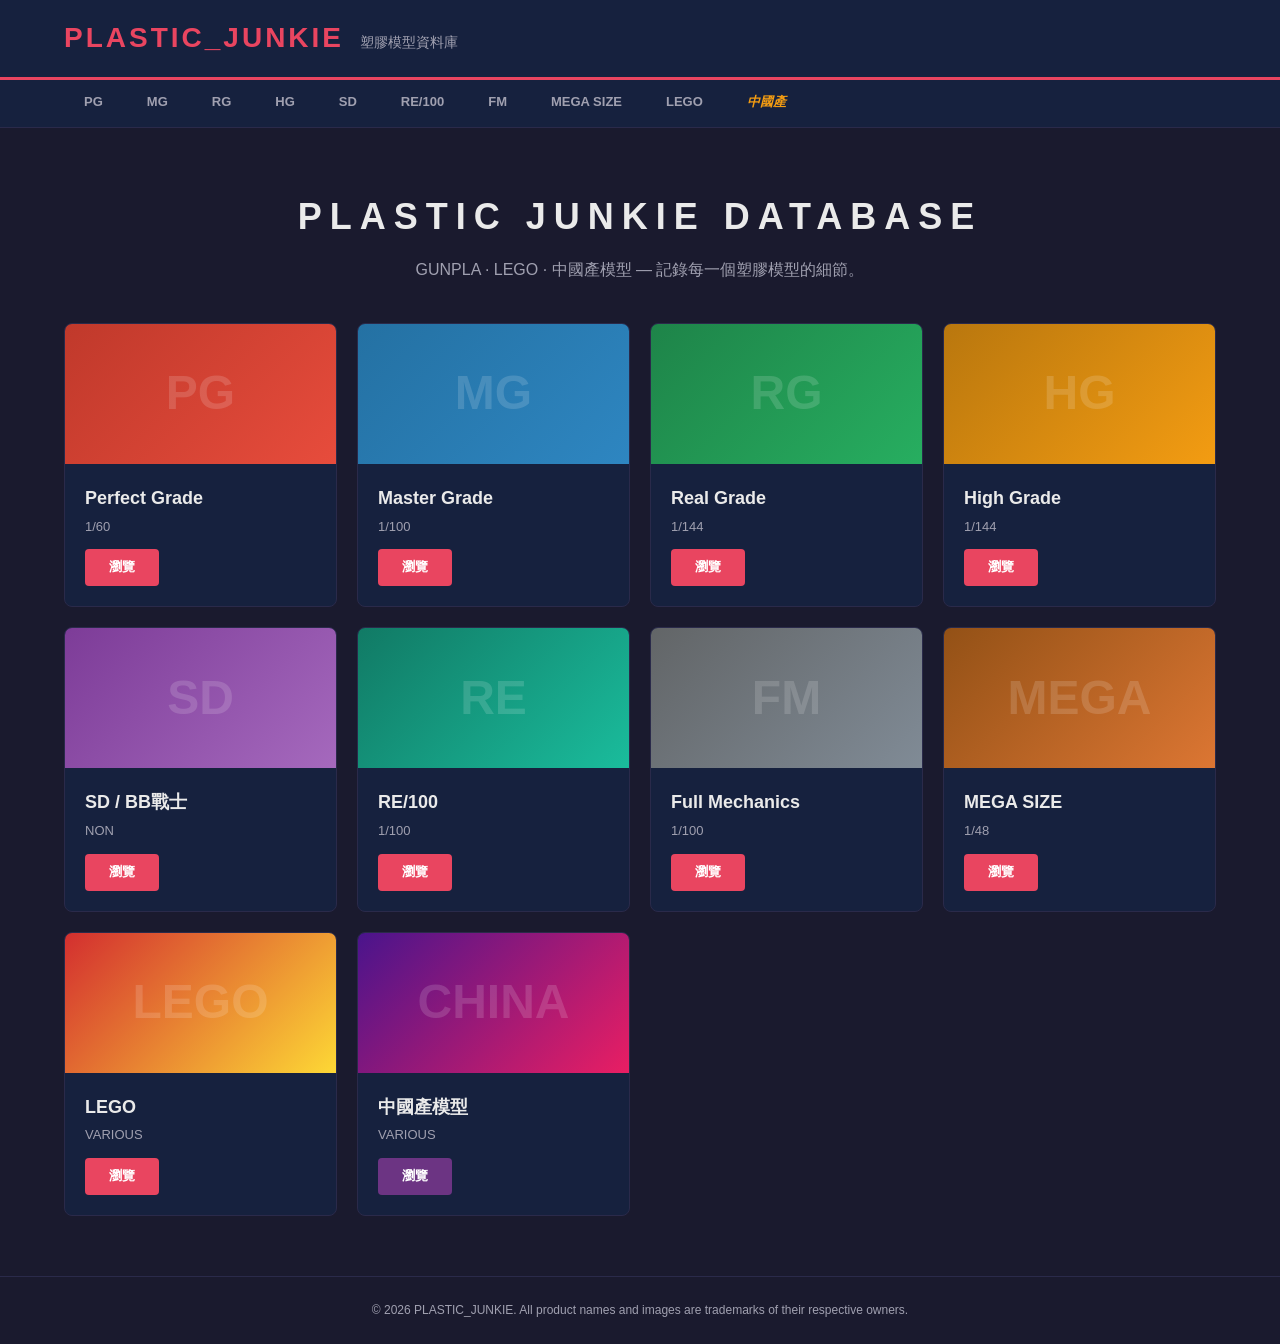
<file: index.html>
<!DOCTYPE html>
<html lang="zh-HK">
<head>
    <meta charset="UTF-8">
    <meta name="viewport" content="width=device-width, initial-scale=1.0">
    <title>PLASTIC_JUNKIE - 塑膠模型資料庫</title>
    <link rel="stylesheet" href="style.css">
</head>
<body>
    <header class="site-header">
        <div class="header-inner">
            <a href="index.html" class="logo">PLASTIC_JUNKIE</a>
            <span class="subtitle">塑膠模型資料庫</span>
        </div>
    </header>

    <nav class="series-nav">
        <ul>
            <li><a href="series-pg.html">PG</a></li>
            <li><a href="series-mg.html">MG</a></li>
            <li><a href="series-rg.html">RG</a></li>
            <li><a href="series-hg.html">HG</a></li>
            <li><a href="series-sd.html">SD</a></li>
            <li><a href="series-re100.html">RE/100</a></li>
            <li><a href="series-fm.html">FM</a></li>
            <li><a href="series-megasize.html">MEGA SIZE</a></li>
            <li><a href="series-lego.html">LEGO</a></li>
            <li><a href="series-china.html" class="nav-warning">中國產</a></li>
        </ul>
    </nav>

    <main>
        <section class="hero">
            <h1>PLASTIC JUNKIE DATABASE</h1>
            <p>GUNPLA · LEGO · 中國產模型 — 記錄每一個塑膠模型的細節。</p>
        </section>

        <section class="series-grid">
            <div class="series-card"><div class="series-card-img placeholder pg-bg">PG</div><div class="series-card-info"><h2>Perfect Grade</h2><span class="scale">1/60</span><a href="series-pg.html" class="btn">瀏覽</a></div></div>
            <div class="series-card"><div class="series-card-img placeholder mg-bg">MG</div><div class="series-card-info"><h2>Master Grade</h2><span class="scale">1/100</span><a href="series-mg.html" class="btn">瀏覽</a></div></div>
            <div class="series-card"><div class="series-card-img placeholder rg-bg">RG</div><div class="series-card-info"><h2>Real Grade</h2><span class="scale">1/144</span><a href="series-rg.html" class="btn">瀏覽</a></div></div>
            <div class="series-card"><div class="series-card-img placeholder hg-bg">HG</div><div class="series-card-info"><h2>High Grade</h2><span class="scale">1/144</span><a href="series-hg.html" class="btn">瀏覽</a></div></div>
            <div class="series-card"><div class="series-card-img placeholder sd-bg">SD</div><div class="series-card-info"><h2>SD / BB戰士</h2><span class="scale">NON</span><a href="series-sd.html" class="btn">瀏覽</a></div></div>
            <div class="series-card"><div class="series-card-img placeholder re100-bg">RE</div><div class="series-card-info"><h2>RE/100</h2><span class="scale">1/100</span><a href="series-re100.html" class="btn">瀏覽</a></div></div>
            <div class="series-card"><div class="series-card-img placeholder fm-bg">FM</div><div class="series-card-info"><h2>Full Mechanics</h2><span class="scale">1/100</span><a href="series-fm.html" class="btn">瀏覽</a></div></div>
            <div class="series-card"><div class="series-card-img placeholder mega-bg">MEGA</div><div class="series-card-info"><h2>MEGA SIZE</h2><span class="scale">1/48</span><a href="series-megasize.html" class="btn">瀏覽</a></div></div>
            <div class="series-card"><div class="series-card-img placeholder lego-bg">LEGO</div><div class="series-card-info"><h2>LEGO</h2><span class="scale">VARIOUS</span><a href="series-lego.html" class="btn">瀏覽</a></div></div>
            <div class="series-card series-card-warning"><div class="series-card-img placeholder china-bg">CHINA</div><div class="series-card-info"><h2>中國產模型</h2><span class="scale">VARIOUS</span><a href="series-china.html" class="btn btn-warning">瀏覽</a></div></div>
        </section>
    </main>

    <footer class="site-footer">
        <p>&copy; 2026 PLASTIC_JUNKIE. All product names and images are trademarks of their respective owners.</p>
    </footer>
</body>
</html>
</file>
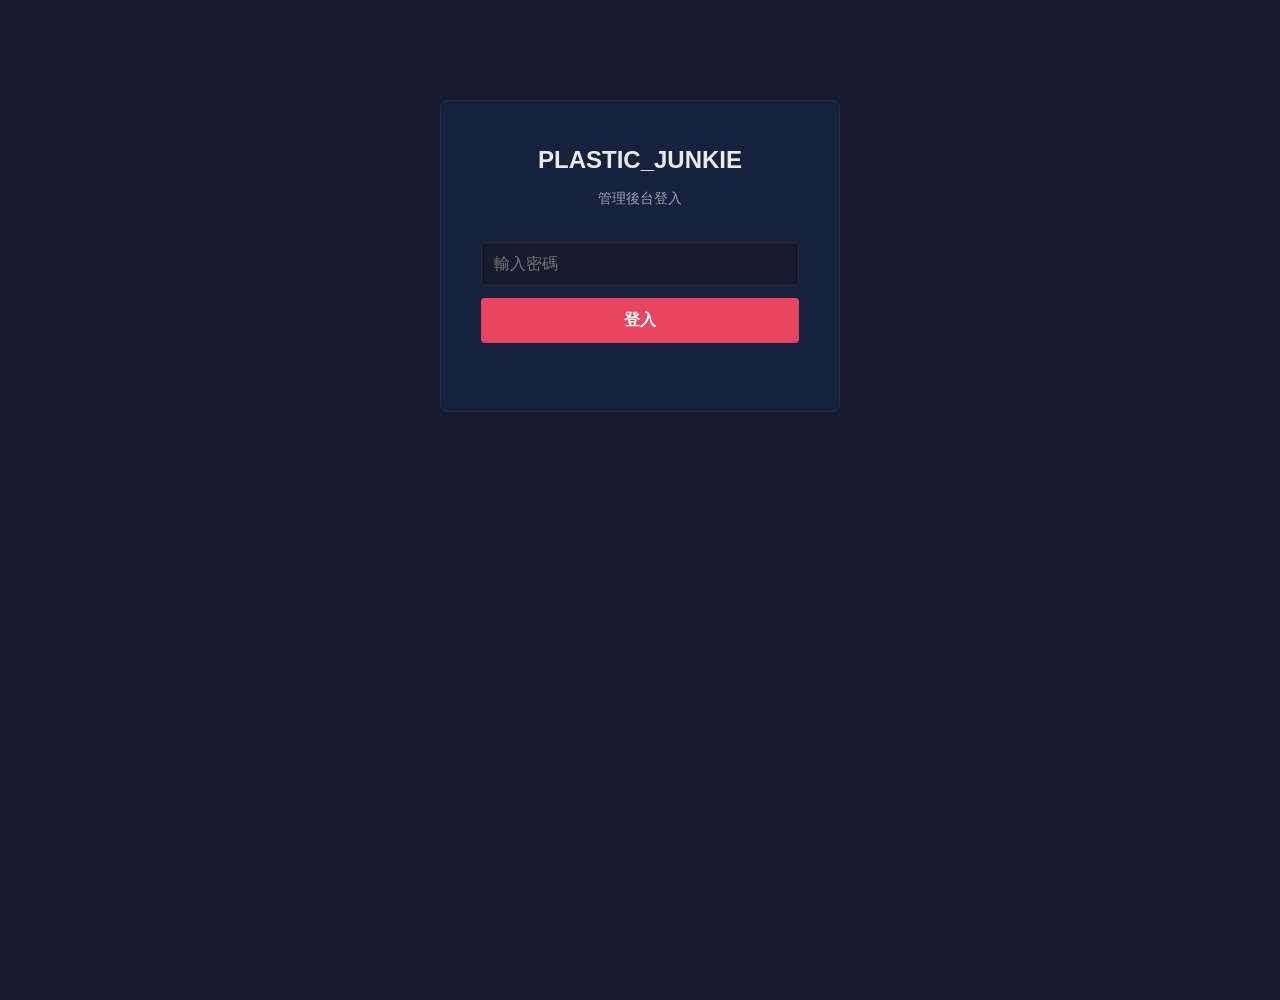
<file: admin.html>
<!DOCTYPE html>
<html lang="zh-HK">
<head>
    <meta charset="UTF-8">
    <meta name="viewport" content="width=device-width, initial-scale=1.0">
    <title>管理後台 - PLASTIC_JUNKIE</title>
    <link rel="stylesheet" href="style.css">
    <style>
        .admin-container { max-width: 1100px; margin: 0 auto; padding: 24px; }
        .login-box { max-width: 400px; margin: 100px auto; background: var(--bg-secondary); padding: 40px; border-radius: 8px; border: 1px solid var(--border); text-align: center; }
        .login-box input { width: 100%; padding: 12px; margin: 12px 0; background: var(--bg); border: 1px solid var(--border); color: var(--text); border-radius: 4px; font-size: 16px; }
        .login-box .btn { width: 100%; padding: 12px; font-size: 16px; cursor: pointer; border: none; }
        .hidden { display: none !important; }
        .toolbar { display: flex; gap: 12px; margin-bottom: 20px; flex-wrap: wrap; align-items: center; }
        .toolbar select, .toolbar input { padding: 10px; background: var(--bg); border: 1px solid var(--border); color: var(--text); border-radius: 4px; font-size: 14px; }
        .toolbar .btn { cursor: pointer; border: none; }
        .form-section { background: var(--bg-secondary); padding: 20px; border-radius: 8px; border: 1px solid var(--border); margin-bottom: 20px; }
        .form-section h3 { margin-bottom: 16px; color: var(--accent); }
        .form-row { display: grid; grid-template-columns: 1fr 1fr; gap: 12px; margin-bottom: 12px; }
        .form-row label { font-size: 13px; color: var(--text-muted); display: block; margin-bottom: 4px; }
        .form-row input, .form-row select { width: 100%; padding: 10px; background: var(--bg); border: 1px solid var(--border); color: var(--text); border-radius: 4px; font-size: 14px; box-sizing: border-box; }
        .img-gallery { margin-top: 8px; }
        .img-row { display: flex; gap: 8px; align-items: center; margin-bottom: 6px; background: var(--bg); padding: 6px 10px; border-radius: 4px; border: 1px solid var(--border); }
        .img-row .img-no { color: var(--text-muted); font-size: 13px; min-width: 28px; text-align: center; }
        .img-row input[type="text"] { flex: 1; padding: 8px; background: var(--bg-secondary); border: 1px solid var(--border); color: var(--text); border-radius: 3px; font-size: 13px; }
        .img-row select { padding: 8px; background: var(--bg-secondary); border: 1px solid var(--border); color: var(--text); border-radius: 3px; font-size: 13px; min-width: 120px; }
        .img-row .btn-del-img { background: #c0392b; color: #fff; border: none; padding: 6px 10px; border-radius: 3px; cursor: pointer; font-size: 12px; }
        .btn-add-img { background: #2e86c1; color: #fff; border: none; padding: 8px 20px; border-radius: 4px; cursor: pointer; font-size: 13px; margin-top: 8px; }
        .product-table { width: 100%; border-collapse: collapse; font-size: 13px; }
        .product-table th { background: var(--card-bg); padding: 10px; text-align: left; border-bottom: 2px solid var(--accent); position: sticky; top: 0; }
        .product-table td { padding: 8px 10px; border-bottom: 1px solid var(--border); }
        .product-table tr:hover { background: rgba(233,69,96,0.05); }
        .product-table .actions { display: flex; gap: 6px; }
        .btn-sm { padding: 4px 12px; font-size: 12px; border: none; border-radius: 3px; cursor: pointer; }
        .btn-edit { background: #2e86c1; color: #fff; }
        .btn-del { background: #c0392b; color: #fff; }
        .btn-export { background: #27ae60; color: #fff; }
        .btn-logout { background: #7f8c8d; color: #fff; }
        .btn-save { background: #e94560; color: #fff; padding: 10px 28px; font-size: 14px; border: none; border-radius: 4px; cursor: pointer; }
        .table-wrap { max-height: 500px; overflow-y: auto; border-radius: 4px; }
        .msg { padding: 10px 16px; border-radius: 4px; margin-bottom: 12px; font-size: 14px; }
        .msg-ok { background: #1e3a1e; color: #27ae60; border: 1px solid #27ae60; }
        .msg-err { background: #3a1e1e; color: #e74c3c; border: 1px solid #e74c3c; }
        .series-picker { display: flex; gap: 8px; flex-wrap: wrap; margin-bottom: 16px; }
        .series-picker button { padding: 8px 16px; background: var(--bg); border: 1px solid var(--border); color: var(--text-muted); border-radius: 4px; cursor: pointer; font-size: 13px; transition: all 0.2s; }
        .series-picker button.active { border-color: var(--accent); color: var(--accent); }
    </style>
</head>
<body>
    <div id="login-screen" class="login-box">
        <h2 style="margin-bottom:8px">PLASTIC_JUNKIE</h2>
        <p style="color:var(--text-muted);font-size:14px;margin-bottom:20px">管理後台登入</p>
        <input type="password" id="password" placeholder="輸入密碼" onkeydown="if(event.key==='Enter')login()">
        <button class="btn" onclick="login()">登入</button>
        <p id="login-msg" style="color:#e74c3c;font-size:13px;margin-top:8px;min-height:20px"></p>
    </div>

    <div id="admin-screen" class="admin-container hidden">
        <div class="toolbar">
            <h2 style="margin-right:auto">管理後台</h2>
            <button class="btn btn-export btn-sm" onclick="exportData()">下載 data.js</button>
            <button class="btn btn-logout btn-sm" onclick="logout()">登出</button>
        </div>
        <div id="msg-area"></div>

        <div class="series-picker" id="series-picker"></div>

        <div class="form-section">
            <h3 id="form-title">新增產品</h3>
            <div class="form-row">
                <div><label>編號 (SKU)</label><input type="text" id="f-no" placeholder="MG001"></div>
                <div><label>系列</label><select id="f-series"><option value="">-- 選擇系列 --</option></select></div>
            </div>
            <div class="form-row">
                <div><label>中文名</label><input type="text" id="f-name" placeholder="RX-78-2 高達 Ver.3.0"></div>
                <div><label>日文名</label><input type="text" id="f-name_jp" placeholder="RX-78-2 ガンダム Ver.3.0"></div>
            </div>
            <div class="form-row">
                <div><label>發售日期</label><input type="text" id="f-release" placeholder="2013-08"></div>
                <div><label>價格 (¥)</label><input type="number" id="f-price" placeholder="4500"></div>
            </div>

            <div style="margin-top:16px">
                <label style="font-size:14px;color:var(--accent);margin-bottom:8px;display:block">圖片列表（無限添加）</label>
                <div class="img-gallery" id="img-gallery"></div>
                <button class="btn-add-img" onclick="addImageRow()">+ 添加圖片</button>
            </div>

            <input type="hidden" id="f-orig-no">
            <input type="hidden" id="f-orig-series">
            <div style="margin-top:16px;display:flex;gap:8px">
                <button class="btn-save" onclick="saveProduct()">儲存</button>
                <button class="btn btn-logout btn-sm" onclick="cancelEdit()" id="btn-cancel" style="display:none">取消編輯</button>
            </div>
        </div>

        <div class="form-section">
            <h3 id="table-title">產品列表</h3>
            <div class="table-wrap">
                <table class="product-table">
                    <thead><tr><th>編號</th><th>名稱</th><th>發售</th><th>價格</th><th>圖片數</th><th>操作</th></tr></thead>
                    <tbody id="product-tbody"></tbody>
                </table>
            </div>
            <p id="product-count" style="font-size:13px;color:var(--text-muted);margin-top:8px"></p>
        </div>
    </div>

    <script>
        const ADMIN_PASSWORD = 'plasticjunkie2024';
        const ALL_SERIES = ['PG','MG','RG','HG','SD','RE100','FM','MEGASIZE','LEGO','CHINA'];
        const IMG_LABELS = ['盒面圖','正面圖','背面圖','左側圖','右側圖','細節圖','說明書','零件圖','板件圖','貼紙圖','動作圖','包裝圖','比較圖','其他'];
        let currentSeries = 'MG';
        let editMode = false;

        function login() {
            if (document.getElementById('password').value === ADMIN_PASSWORD) {
                document.getElementById('login-screen').classList.add('hidden');
                document.getElementById('admin-screen').classList.remove('hidden');
                initAdmin();
            } else document.getElementById('login-msg').textContent = '密碼錯誤';
        }
        function logout() {
            document.getElementById('login-screen').classList.remove('hidden');
            document.getElementById('admin-screen').classList.add('hidden');
            document.getElementById('password').value = '';
        }
        function msg(text, type) {
            const area = document.getElementById('msg-area');
            area.innerHTML = `<div class="msg msg-${type}">${text}</div>`;
            setTimeout(() => area.innerHTML = '', 3000);
        }
        function initAdmin() {
            const picker = document.getElementById('series-picker');
            picker.innerHTML = ALL_SERIES.map(s =>
                `<button class="${s===currentSeries?'active':''}" onclick="switchSeries('${s}')">${s}</button>`
            ).join('');
            const sel = document.getElementById('f-series');
            sel.innerHTML = ALL_SERIES.map(s => `<option value="${s}" ${s===currentSeries?'selected':''}>${s}</option>`).join('');
            loadProducts();
        }
        function switchSeries(s) {
            currentSeries = s;
            document.querySelectorAll('#series-picker button').forEach(b => b.classList.remove('active'));
            document.querySelector(`#series-picker button[onclick="switchSeries('${s}')"]`).classList.add('active');
            document.getElementById('f-series').value = s;
            cancelEdit();
            loadProducts();
        }
        function getData() { return window.GUNDAM_DATA || {}; }
        function saveData(data) { window.GUNDAM_DATA = data; }

        // ---- 動態圖片列表 ----
        function addImageRow(url, label) {
            const gallery = document.getElementById('img-gallery');
            const idx = gallery.children.length + 1;
            const row = document.createElement('div');
            row.className = 'img-row';
            const labelOpts = IMG_LABELS.map(l => `<option value="${l}" ${l===label?'selected':''}>${l}</option>`).join('');
            row.innerHTML = `
                <span class="img-no">#${idx}</span>
                <input type="text" placeholder="圖片 URL，例如 images/mg001-box.jpg" value="${url||''}">
                <select>${labelOpts}</select>
                <button class="btn-del-img" onclick="this.parentElement.remove(); renumberImages()">✕</button>
            `;
            gallery.appendChild(row);
        }
        function renumberImages() {
            const rows = document.querySelectorAll('#img-gallery .img-row');
            rows.forEach((r, i) => { r.querySelector('.img-no').textContent = '#' + (i+1); });
        }
        function clearImages() {
            document.getElementById('img-gallery').innerHTML = '';
        }
        function getImagesFromForm() {
            const rows = document.querySelectorAll('#img-gallery .img-row');
            const imgs = [];
            rows.forEach(r => {
                const url = r.querySelector('input').value.trim();
                const label = r.querySelector('select').value;
                if (url) imgs.push({ url, label });
            });
            return imgs;
        }
        function populateImages(imgs) {
            clearImages();
            if (!imgs || imgs.length === 0) return;
            imgs.forEach(img => addImageRow(img.url, img.label));
        }

        // ---- 產品列表 ----
        function loadProducts() {
            const data = getData();
            const products = data[currentSeries] || [];
            const tbody = document.getElementById('product-tbody');
            document.getElementById('product-count').textContent = `共 ${products.length} 件`;
            document.getElementById('table-title').textContent = `${currentSeries} 系列 - 產品列表`;
            if (products.length === 0) {
                tbody.innerHTML = '<tr><td colspan="6" style="text-align:center;color:var(--text-muted);padding:40px">暫無產品</td></tr>';
                return;
            }
            tbody.innerHTML = products.map((p, i) => `
                <tr>
                    <td>${p.no}</td>
                    <td>${p.name}</td>
                    <td>${p.release||'-'}</td>
                    <td>¥${(p.price||0).toLocaleString()}</td>
                    <td>${(p.images||[]).length}</td>
                    <td class="actions">
                        <button class="btn-sm btn-edit" onclick="editProduct('${p.no}')">編輯</button>
                        <button class="btn-sm btn-del" onclick="deleteProduct('${p.no}')">刪除</button>
                    </td>
                </tr>
            `).join('');
        }

        function editProduct(no) {
            const data = getData();
            const products = data[currentSeries] || [];
            const p = products.find(x => x.no === no);
            if (!p) return;
            document.getElementById('f-no').value = p.no;
            document.getElementById('f-series').value = currentSeries;
            document.getElementById('f-name').value = p.name;
            document.getElementById('f-name_jp').value = p.name_jp || '';
            document.getElementById('f-release').value = p.release || '';
            document.getElementById('f-price').value = p.price || '';
            populateImages(p.images || []);
            document.getElementById('f-orig-no').value = no;
            document.getElementById('f-orig-series').value = currentSeries;
            document.getElementById('form-title').textContent = `編輯產品: ${p.no}`;
            document.getElementById('btn-cancel').style.display = 'inline-block';
            editMode = true;
        }

        function cancelEdit() {
            document.getElementById('f-no').value = '';
            document.getElementById('f-name').value = '';
            document.getElementById('f-name_jp').value = '';
            document.getElementById('f-release').value = '';
            document.getElementById('f-price').value = '';
            clearImages();
            document.getElementById('f-orig-no').value = '';
            document.getElementById('f-orig-series').value = '';
            document.getElementById('form-title').textContent = '新增產品';
            document.getElementById('btn-cancel').style.display = 'none';
            editMode = false;
        }

        function saveProduct() {
            const no = document.getElementById('f-no').value.trim();
            const series = document.getElementById('f-series').value;
            const name = document.getElementById('f-name').value.trim();
            if (!no || !series || !name) { msg('請填寫編號、系列、名稱', 'err'); return; }

            const data = getData();
            if (!data[series]) data[series] = [];
            const newProd = {
                no, name,
                name_jp: document.getElementById('f-name_jp').value.trim(),
                release: document.getElementById('f-release').value.trim(),
                price: parseInt(document.getElementById('f-price').value) || 0,
                images: getImagesFromForm()
            };

            if (editMode) {
                const origNo = document.getElementById('f-orig-no').value;
                const origSeries = document.getElementById('f-orig-series').value;
                const idx = (data[origSeries]||[]).findIndex(x => x.no === origNo);
                if (idx >= 0) {
                    if (origSeries !== series) {
                        data[origSeries].splice(idx, 1);
                        data[series].push(newProd);
                    } else {
                        data[origSeries][idx] = newProd;
                    }
                }
            } else {
                if (data[series].some(x => x.no === no)) { msg('編號已存在', 'err'); return; }
                data[series].push(newProd);
            }

            saveData(data);
            cancelEdit();
            switchSeries(series);
            msg(editMode ? '產品已更新' : '產品已新增', 'ok');
            editMode = false;
            document.getElementById('f-orig-no').value = '';
            document.getElementById('f-orig-series').value = '';
        }

        function deleteProduct(no) {
            if (!confirm(`確定刪除 ${no}？`)) return;
            const data = getData();
            data[currentSeries] = (data[currentSeries]||[]).filter(x => x.no !== no);
            saveData(data);
            loadProducts();
            msg(`${no} 已刪除`, 'ok');
        }

        function exportData() {
            const data = getData();
            const content = `// ========== Plastic Junkie Product Database ==========
// GUNPLA + LEGO + 中國產模型

const GUNDAM_DATA = ${JSON.stringify(data, null, 4)};
`;
            const blob = new Blob([content], {type: 'application/javascript'});
            const url = URL.createObjectURL(blob);
            const a = document.createElement('a');
            a.href = url;
            a.download = 'data.js';
            a.click();
            URL.revokeObjectURL(url);
            msg('data.js 已下載，請上傳到 GitHub repo 根目錄', 'ok');
        }
    </script>
    <script src="data.js"></script>
</body>
</html>
</file>
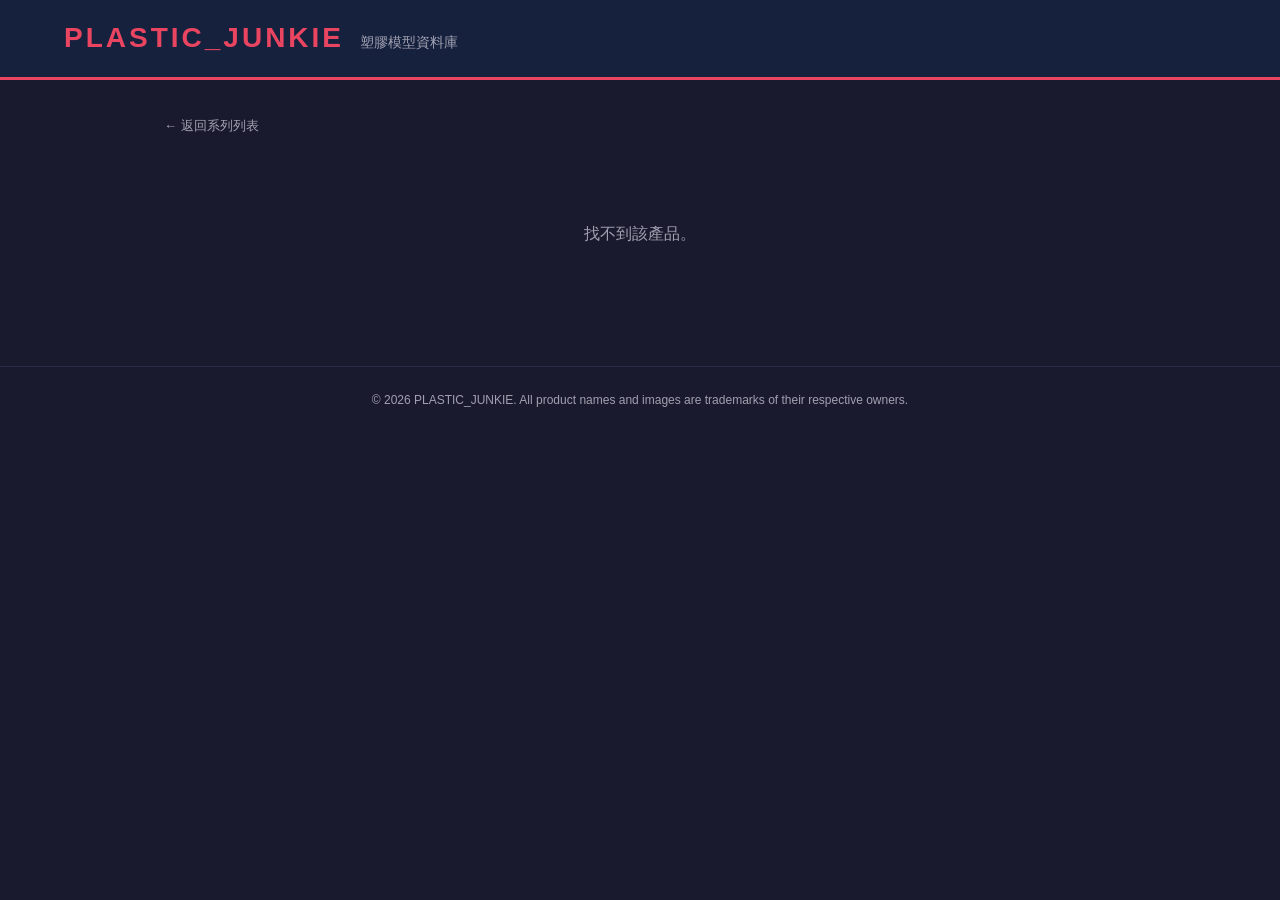
<file: product-detail.html>
<!DOCTYPE html>
<html lang="zh-HK">
<head>
    <meta charset="UTF-8">
    <meta name="viewport" content="width=device-width, initial-scale=1.0">
    <title>產品詳情 - PLASTIC_JUNKIE</title>
    <link rel="stylesheet" href="style.css">
</head>
<body>
    <header class="site-header">
        <div class="header-inner">
            <a href="index.html" class="logo">PLASTIC_JUNKIE</a>
            <span class="subtitle">塑膠模型資料庫</span>
        </div>
    </header>

    <main>
        <div class="product-detail" id="product-detail">
            <!-- Loaded by JS -->
        </div>
    </main>

    <footer class="site-footer">
        <p>&copy; 2026 PLASTIC_JUNKIE. All product names and images are trademarks of their respective owners.</p>
    </footer>

    <script src="data.js"></script>
    <script src="series.js"></script>
    <script>
        // Parse URL params
        const params = new URLSearchParams(window.location.search);
        const series = params.get('series');
        const id = params.get('id');

        const products = GUNDAM_DATA[series] || [];
        const product = products.find(p => p.no === id);

        const container = document.getElementById('product-detail');

        if (!product) {
            container.innerHTML = `
                <a href="series-${(series || 'mg').toLowerCase()}.html" class="back-link">← 返回系列列表</a>
                <p style="text-align:center;padding:60px;color:var(--text-muted)">找不到該產品。</p>`;
        } else {
            const seriesPage = series.toLowerCase().replace('megasize','megasize');
            const detailImages = product.images.detail || [];
            const allImages = [
                { label: '盒面圖', src: product.images.box },
                { label: '正面圖', src: product.images.front },
                { label: '背面圖', src: product.images.back },
                ...detailImages.map((src, i) => ({ label: `細節圖 ${i+1}`, src }))
            ].filter(img => img.src);
            const galleries = product.gallery || (allImages.length ? [{ title: '圖片集', images: allImages.map(img => img.src) }] : []);

            container.innerHTML = `
                <a href="series-${seriesPage}.html" class="back-link">← 返回 ${series} 系列</a>

                <h1 style="font-size:24px;font-weight:900;margin-bottom:4px">${product.no} ${product.name}</h1>
                <div class="product-name-en">${product.name_jp || ''}</div>

                <div class="product-info-bar">
                    <div class="info-item"><span class="info-label">系列</span><span class="info-value">${series}</span></div>
                    <div class="info-item"><span class="info-label">發售日</span><span class="info-value">${product.release || '-'}</span></div>
                    <div class="info-item"><span class="info-label">定價</span><span class="info-value">¥${(product.price || 0).toLocaleString()}</span></div>
                </div>

                ${galleries.length > 0 ? `
                ${galleries.map(group => `
                    <section class="gallery-section">
                        <h2>${group.title}</h2>
                        <div class="image-gallery">
                            ${group.images.map((src, index) => `
                                <div class="gallery-item">
                                    <img src="${src}" alt="${product.name} - ${group.title} ${index + 1}" loading="lazy">
                                </div>
                            `).join('')}
                        </div>
                    </section>
                `).join('')}
                ${product.notes ? `<section class="product-notes"><h2>製作備註</h2><p>${product.notes}</p></section>` : ''}
                ` : `
                <div style="text-align:center;padding:60px;color:var(--text-muted)">暫無圖片，待日後加入。</div>
                `}
            `;
        }
    </script>
</body>
</html>
</file>
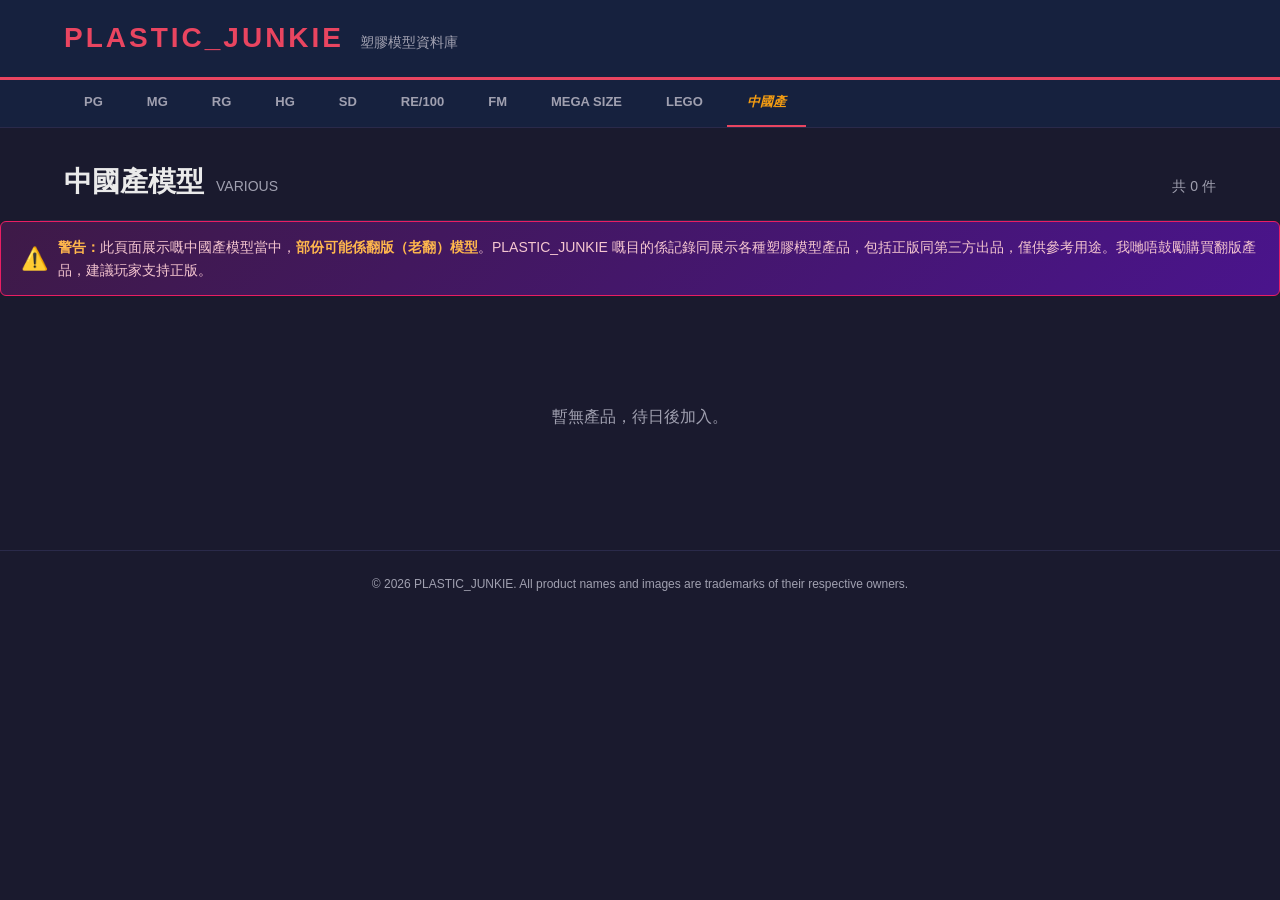
<file: series-china.html>
<!DOCTYPE html>
<html lang="zh-HK">
<head>
    <meta charset="UTF-8">
    <meta name="viewport" content="width=device-width, initial-scale=1.0">
    <title>中國產模型 - PLASTIC_JUNKIE</title>
    <link rel="stylesheet" href="style.css">
</head>
<body>
    <header class="site-header">
        <div class="header-inner">
            <a href="index.html" class="logo">PLASTIC_JUNKIE</a>
            <span class="subtitle">塑膠模型資料庫</span>
        </div>
    </header>

    <nav class="series-nav">
        <ul>
            <li><a href="series-pg.html">PG</a></li>
            <li><a href="series-mg.html">MG</a></li>
            <li><a href="series-rg.html">RG</a></li>
            <li><a href="series-hg.html">HG</a></li>
            <li><a href="series-sd.html">SD</a></li>
            <li><a href="series-re100.html">RE/100</a></li>
            <li><a href="series-fm.html">FM</a></li>
            <li><a href="series-megasize.html">MEGA SIZE</a></li>
            <li><a href="series-lego.html">LEGO</a></li>
            <li><a href="series-china.html" class="active nav-warning">中國產</a></li>
        </ul>
    </nav>

    <main>
        <div class="series-header">
            <h1>中國產模型</h1>
            <span class="series-scale">VARIOUS</span>
            <span class="series-count" id="product-count"></span>
        </div>

        <div class="warning-banner">
            <span class="warning-icon">&#9888;&#65039;</span>
            <div>
                <strong>警告：</strong>此頁面展示嘅中國產模型當中，<strong>部份可能係翻版（老翻）模型</strong>。PLASTIC_JUNKIE 嘅目的係記錄同展示各種塑膠模型產品，包括正版同第三方出品，僅供參考用途。我哋唔鼓勵購買翻版產品，建議玩家支持正版。
            </div>
        </div>

        <div class="product-grid" id="product-grid">
        </div>
    </main>

    <footer class="site-footer">
        <p>&copy; 2026 PLASTIC_JUNKIE. All product names and images are trademarks of their respective owners.</p>
    </footer>

    <script src="data.js"></script>
    <script src="series.js"></script>
    <script>
        loadSeries('CHINA');
    </script>
</body>
</html>
</file>
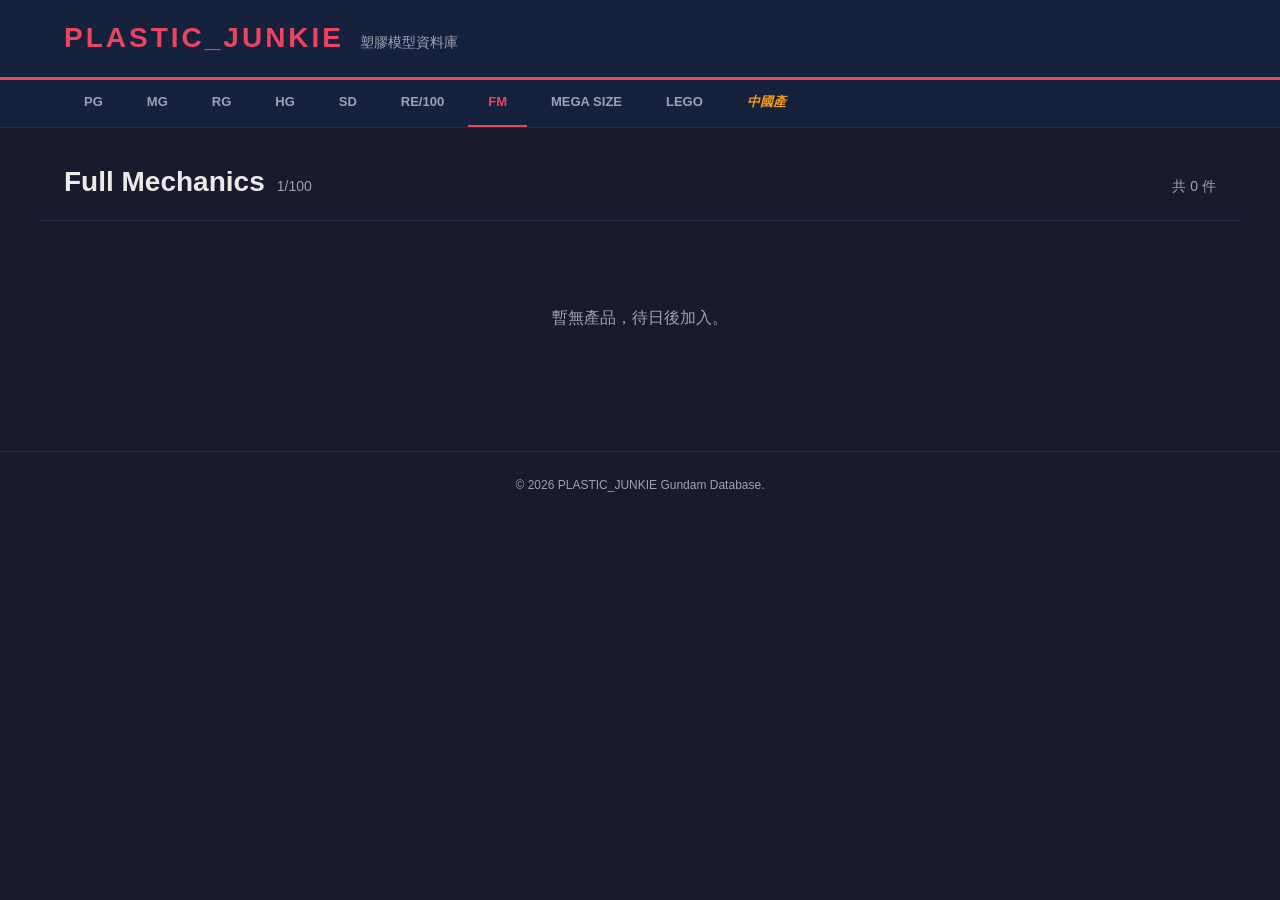
<file: series-fm.html>
<!DOCTYPE html>
<html lang="zh-HK">
<head>
    <meta charset="UTF-8">
    <meta name="viewport" content="width=device-width, initial-scale=1.0">
    <title>Full Mechanics 系列 - PLASTIC_JUNKIE</title>
    <link rel="stylesheet" href="style.css">
</head>
<body>
    <header class="site-header">
        <div class="header-inner">
            <a href="index.html" class="logo">PLASTIC_JUNKIE</a>
            <span class="subtitle">塑膠模型資料庫</span>
        </div>
    </header>

    <nav class="series-nav">
        <ul>
            <li><a href="series-pg.html">PG</a></li>
            <li><a href="series-mg.html">MG</a></li>
            <li><a href="series-rg.html">RG</a></li>
            <li><a href="series-hg.html">HG</a></li>
            <li><a href="series-sd.html">SD</a></li>
            <li><a href="series-re100.html">RE/100</a></li>
            <li><a href="series-fm.html" class="active">FM</a></li>
            <li><a href="series-megasize.html">MEGA SIZE</a></li>
            <li><a href="series-lego.html">LEGO</a></li>
            <li><a href="series-china.html" class="nav-warning">中國產</a></li>
        </ul>
    </nav>

    <main>
        <div class="series-header">
            <h1>Full Mechanics</h1>
            <span class="series-scale">1/100</span>
            <span class="series-count" id="product-count"></span>
        </div>

        <div class="product-grid" id="product-grid">
        </div>
    </main>

    <footer class="site-footer">
        <p>&copy; 2026 PLASTIC_JUNKIE Gundam Database.</p>
    </footer>

    <script src="data.js"></script>
    <script src="series.js"></script>
    <script>
        loadSeries('FM');
    </script>
</body>
</html>
</file>
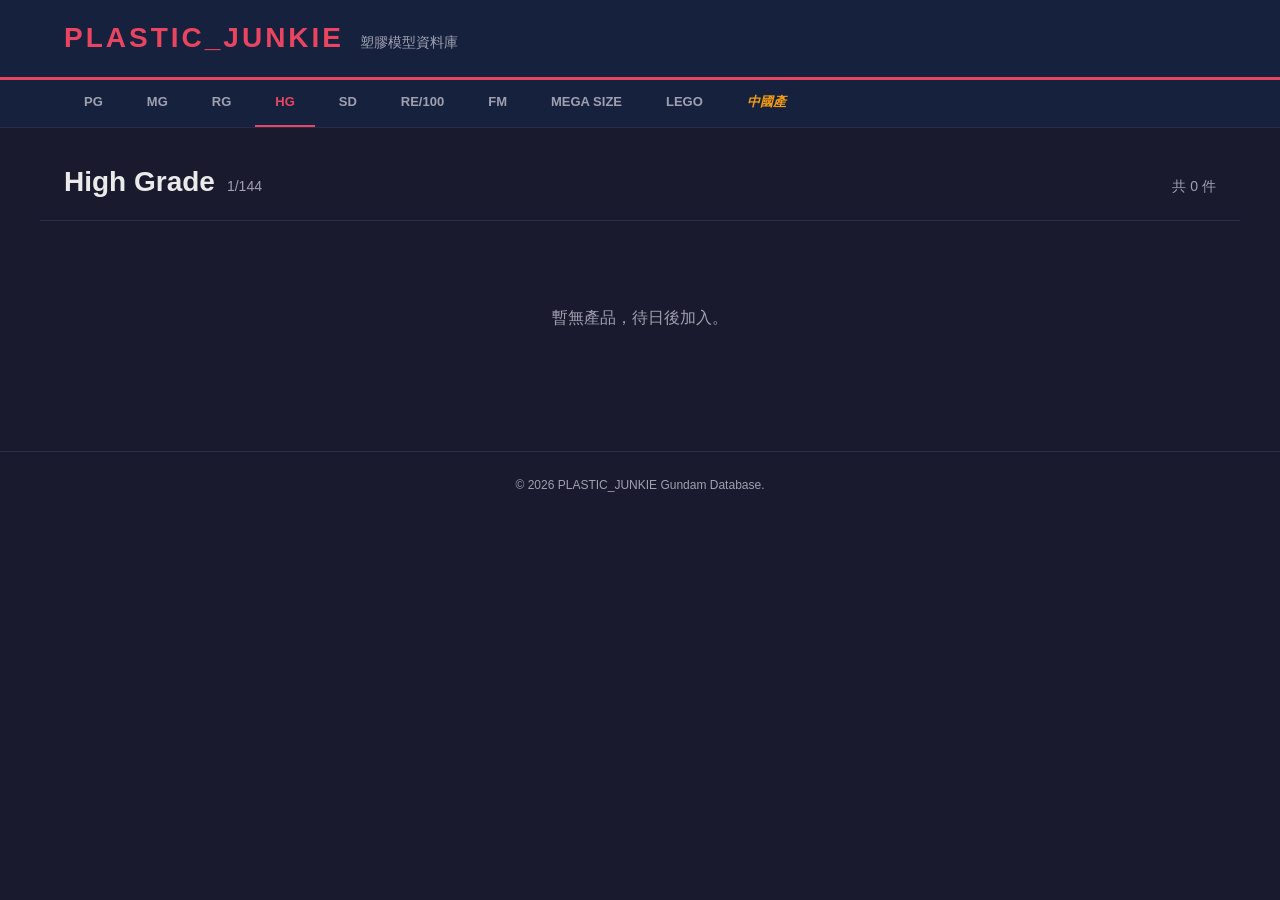
<file: series-hg.html>
<!DOCTYPE html>
<html lang="zh-HK">
<head>
    <meta charset="UTF-8">
    <meta name="viewport" content="width=device-width, initial-scale=1.0">
    <title>High Grade 系列 - PLASTIC_JUNKIE</title>
    <link rel="stylesheet" href="style.css">
</head>
<body>
    <header class="site-header">
        <div class="header-inner">
            <a href="index.html" class="logo">PLASTIC_JUNKIE</a>
            <span class="subtitle">塑膠模型資料庫</span>
        </div>
    </header>

    <nav class="series-nav">
        <ul>
            <li><a href="series-pg.html">PG</a></li>
            <li><a href="series-mg.html">MG</a></li>
            <li><a href="series-rg.html">RG</a></li>
            <li><a href="series-hg.html" class="active">HG</a></li>
            <li><a href="series-sd.html">SD</a></li>
            <li><a href="series-re100.html">RE/100</a></li>
            <li><a href="series-fm.html">FM</a></li>
            <li><a href="series-megasize.html">MEGA SIZE</a></li>
            <li><a href="series-lego.html">LEGO</a></li>
            <li><a href="series-china.html" class="nav-warning">中國產</a></li>
        </ul>
    </nav>

    <main>
        <div class="series-header">
            <h1>High Grade</h1>
            <span class="series-scale">1/144</span>
            <span class="series-count" id="product-count"></span>
        </div>

        <div class="product-grid" id="product-grid">
        </div>
    </main>

    <footer class="site-footer">
        <p>&copy; 2026 PLASTIC_JUNKIE Gundam Database.</p>
    </footer>

    <script src="data.js"></script>
    <script src="series.js"></script>
    <script>
        loadSeries('HG');
    </script>
</body>
</html>
</file>
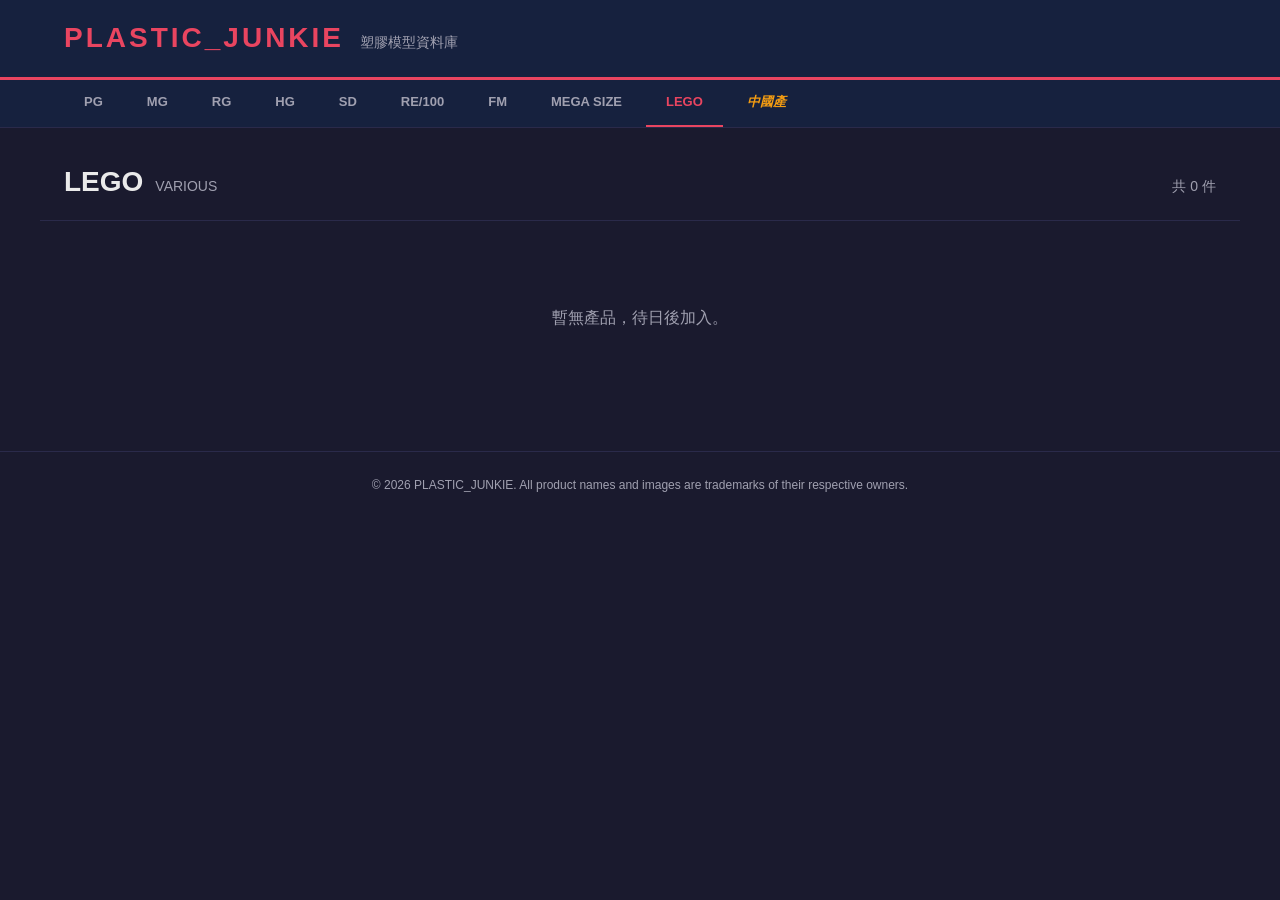
<file: series-lego.html>
<!DOCTYPE html>
<html lang="zh-HK">
<head>
    <meta charset="UTF-8">
    <meta name="viewport" content="width=device-width, initial-scale=1.0">
    <title>LEGO 系列 - PLASTIC_JUNKIE</title>
    <link rel="stylesheet" href="style.css">
</head>
<body>
    <header class="site-header">
        <div class="header-inner">
            <a href="index.html" class="logo">PLASTIC_JUNKIE</a>
            <span class="subtitle">塑膠模型資料庫</span>
        </div>
    </header>

    <nav class="series-nav">
        <ul>
            <li><a href="series-pg.html">PG</a></li>
            <li><a href="series-mg.html">MG</a></li>
            <li><a href="series-rg.html">RG</a></li>
            <li><a href="series-hg.html">HG</a></li>
            <li><a href="series-sd.html">SD</a></li>
            <li><a href="series-re100.html">RE/100</a></li>
            <li><a href="series-fm.html">FM</a></li>
            <li><a href="series-megasize.html">MEGA SIZE</a></li>
            <li><a href="series-lego.html" class="active">LEGO</a></li>
            <li><a href="series-china.html" class="nav-warning">中國產</a></li>
        </ul>
    </nav>

    <main>
        <div class="series-header">
            <h1>LEGO</h1>
            <span class="series-scale">VARIOUS</span>
            <span class="series-count" id="product-count"></span>
        </div>

        <div class="product-grid" id="product-grid">
        </div>
    </main>

    <footer class="site-footer">
        <p>&copy; 2026 PLASTIC_JUNKIE. All product names and images are trademarks of their respective owners.</p>
    </footer>

    <script src="data.js"></script>
    <script src="series.js"></script>
    <script>
        loadSeries('LEGO');
    </script>
</body>
</html>
</file>
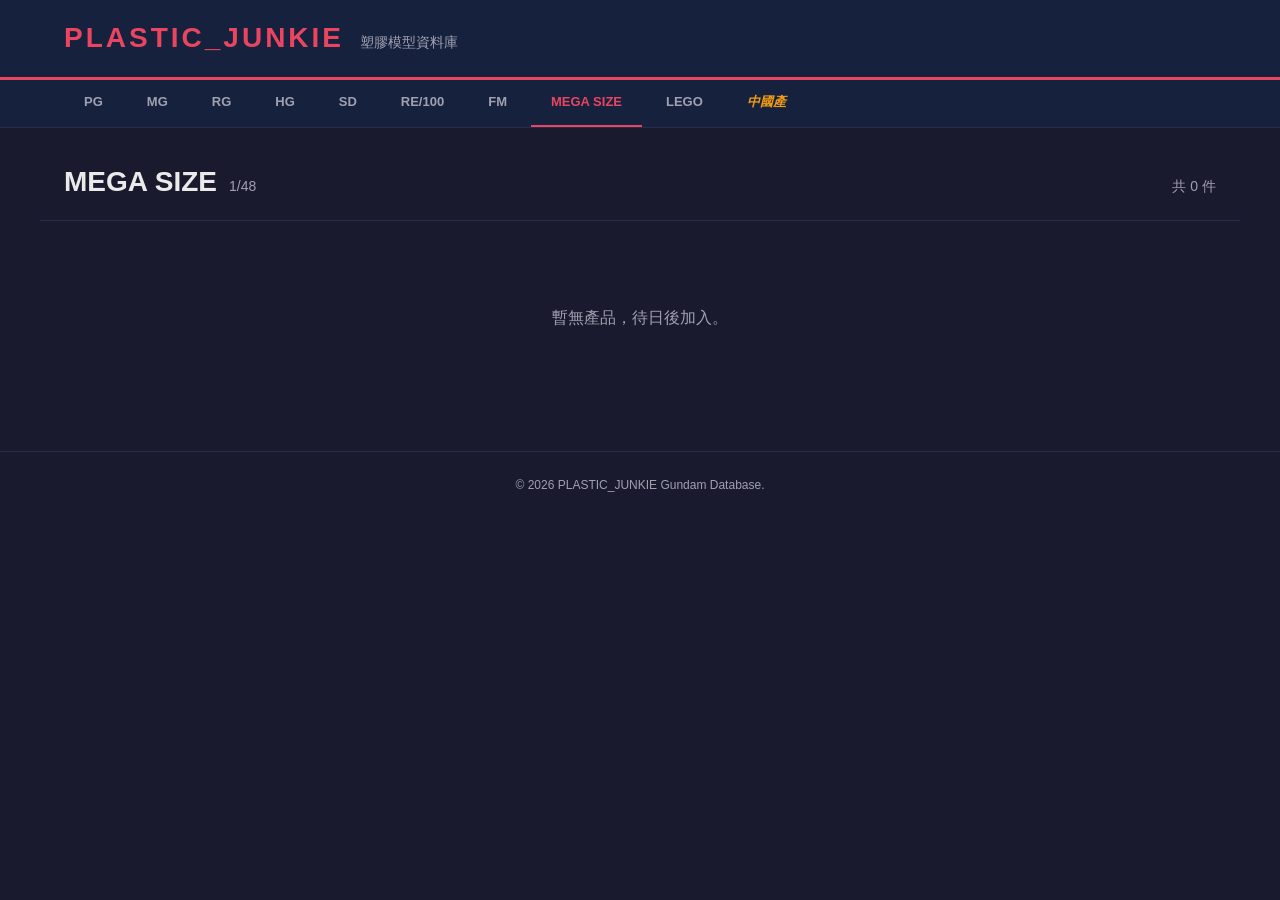
<file: series-megasize.html>
<!DOCTYPE html>
<html lang="zh-HK">
<head>
    <meta charset="UTF-8">
    <meta name="viewport" content="width=device-width, initial-scale=1.0">
    <title>MEGA SIZE 系列 - PLASTIC_JUNKIE</title>
    <link rel="stylesheet" href="style.css">
</head>
<body>
    <header class="site-header">
        <div class="header-inner">
            <a href="index.html" class="logo">PLASTIC_JUNKIE</a>
            <span class="subtitle">塑膠模型資料庫</span>
        </div>
    </header>

    <nav class="series-nav">
        <ul>
            <li><a href="series-pg.html">PG</a></li>
            <li><a href="series-mg.html">MG</a></li>
            <li><a href="series-rg.html">RG</a></li>
            <li><a href="series-hg.html">HG</a></li>
            <li><a href="series-sd.html">SD</a></li>
            <li><a href="series-re100.html">RE/100</a></li>
            <li><a href="series-fm.html">FM</a></li>
            <li><a href="series-megasize.html" class="active">MEGA SIZE</a></li>
            <li><a href="series-lego.html">LEGO</a></li>
            <li><a href="series-china.html" class="nav-warning">中國產</a></li>
        </ul>
    </nav>

    <main>
        <div class="series-header">
            <h1>MEGA SIZE</h1>
            <span class="series-scale">1/48</span>
            <span class="series-count" id="product-count"></span>
        </div>

        <div class="product-grid" id="product-grid">
        </div>
    </main>

    <footer class="site-footer">
        <p>&copy; 2026 PLASTIC_JUNKIE Gundam Database.</p>
    </footer>

    <script src="data.js"></script>
    <script src="series.js"></script>
    <script>
        loadSeries('MEGASIZE');
    </script>
</body>
</html>
</file>
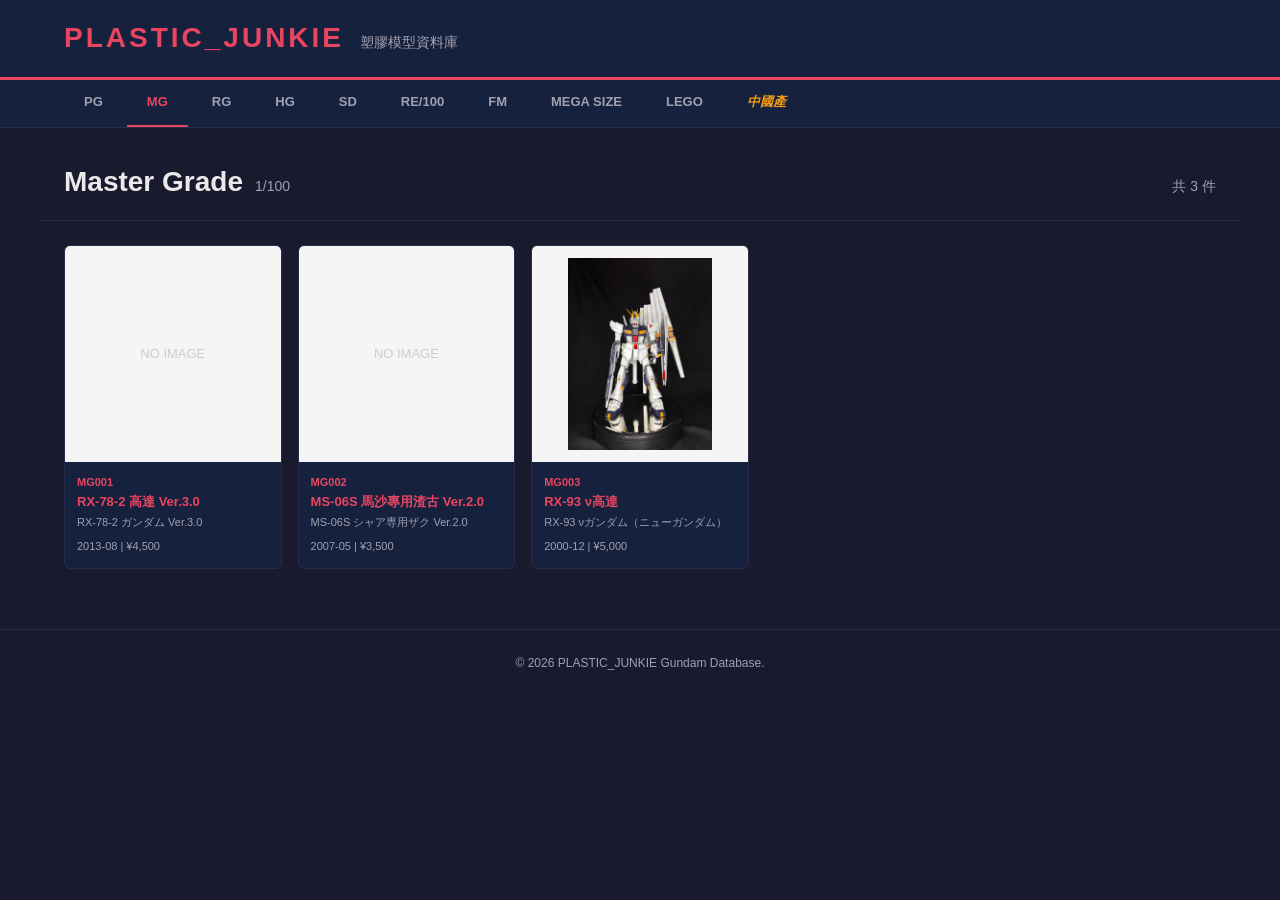
<file: series-mg.html>
<!DOCTYPE html>
<html lang="zh-HK">
<head>
    <meta charset="UTF-8">
    <meta name="viewport" content="width=device-width, initial-scale=1.0">
    <title>MG 系列 - PLASTIC_JUNKIE</title>
    <link rel="stylesheet" href="style.css">
</head>
<body>
    <header class="site-header">
        <div class="header-inner">
            <a href="index.html" class="logo">PLASTIC_JUNKIE</a>
            <span class="subtitle">塑膠模型資料庫</span>
        </div>
    </header>

    <nav class="series-nav">
        <ul>
            <li><a href="series-pg.html">PG</a></li>
            <li><a href="series-mg.html" class="active">MG</a></li>
            <li><a href="series-rg.html">RG</a></li>
            <li><a href="series-hg.html">HG</a></li>
            <li><a href="series-sd.html">SD</a></li>
            <li><a href="series-re100.html">RE/100</a></li>
            <li><a href="series-fm.html">FM</a></li>
            <li><a href="series-megasize.html">MEGA SIZE</a></li>
            <li><a href="series-lego.html">LEGO</a></li>
            <li><a href="series-china.html" class="nav-warning">中國產</a></li>
        </ul>
    </nav>

    <main>
        <div class="series-header">
            <h1>Master Grade</h1>
            <span class="series-scale">1/100</span>
            <span class="series-count" id="product-count"></span>
        </div>

        <div class="product-grid" id="product-grid">
            <!-- Products loaded by JS -->
        </div>
    </main>

    <footer class="site-footer">
        <p>&copy; 2026 PLASTIC_JUNKIE Gundam Database.</p>
    </footer>

    <script src="data.js"></script>
    <script src="series.js"></script>
    <script>
        loadSeries('MG');
    </script>
</body>
</html>
</file>
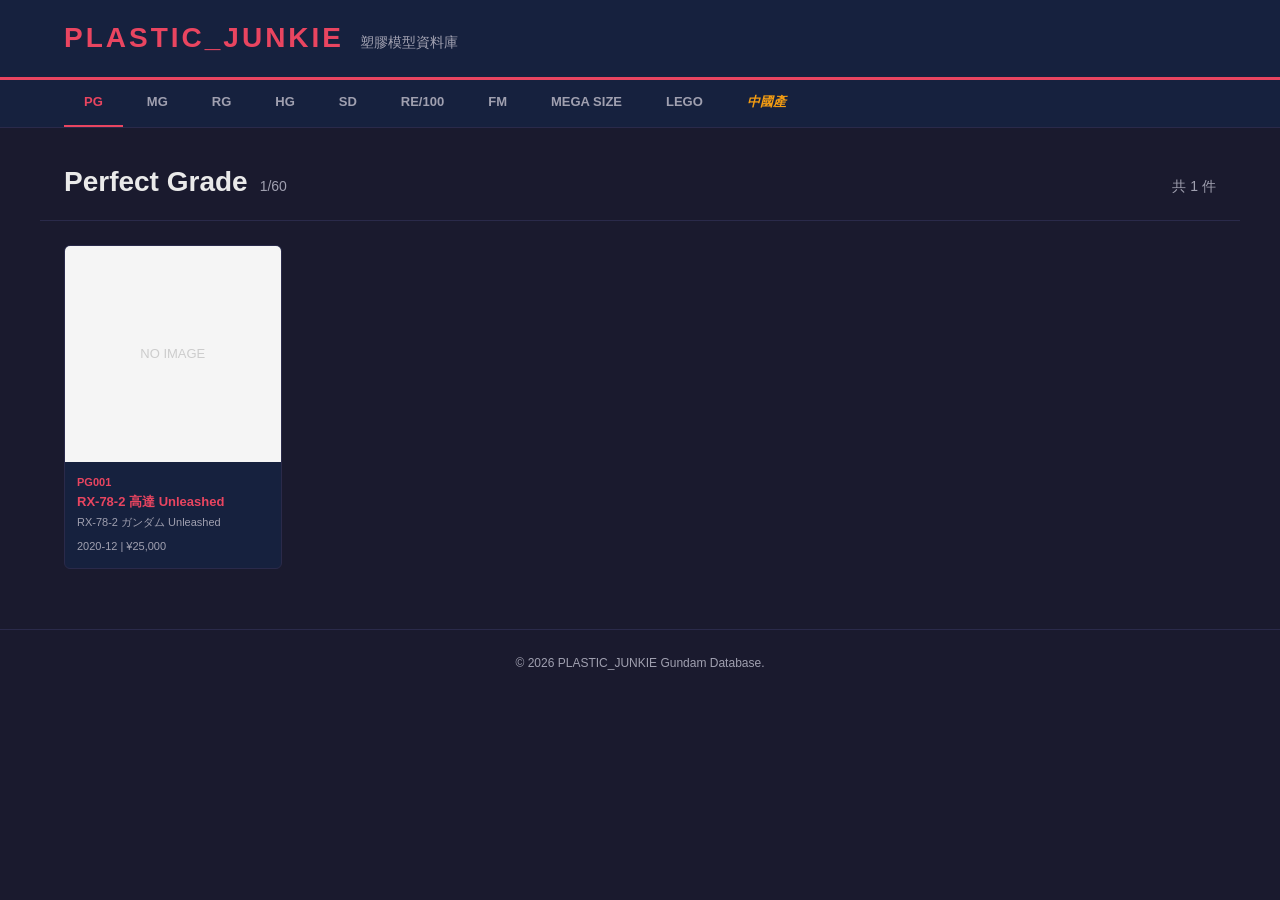
<file: series-pg.html>
<!DOCTYPE html>
<html lang="zh-HK">
<head>
    <meta charset="UTF-8">
    <meta name="viewport" content="width=device-width, initial-scale=1.0">
    <title>Perfect Grade 系列 - PLASTIC_JUNKIE</title>
    <link rel="stylesheet" href="style.css">
</head>
<body>
    <header class="site-header">
        <div class="header-inner">
            <a href="index.html" class="logo">PLASTIC_JUNKIE</a>
            <span class="subtitle">塑膠模型資料庫</span>
        </div>
    </header>

    <nav class="series-nav">
        <ul>
            <li><a href="series-pg.html" class="active">PG</a></li>
            <li><a href="series-mg.html">MG</a></li>
            <li><a href="series-rg.html">RG</a></li>
            <li><a href="series-hg.html">HG</a></li>
            <li><a href="series-sd.html">SD</a></li>
            <li><a href="series-re100.html">RE/100</a></li>
            <li><a href="series-fm.html">FM</a></li>
            <li><a href="series-megasize.html">MEGA SIZE</a></li>
            <li><a href="series-lego.html">LEGO</a></li>
            <li><a href="series-china.html" class="nav-warning">中國產</a></li>
        </ul>
    </nav>

    <main>
        <div class="series-header">
            <h1>Perfect Grade</h1>
            <span class="series-scale">1/60</span>
            <span class="series-count" id="product-count"></span>
        </div>

        <div class="product-grid" id="product-grid">
        </div>
    </main>

    <footer class="site-footer">
        <p>&copy; 2026 PLASTIC_JUNKIE Gundam Database.</p>
    </footer>

    <script src="data.js"></script>
    <script src="series.js"></script>
    <script>
        loadSeries('PG');
    </script>
</body>
</html>
</file>
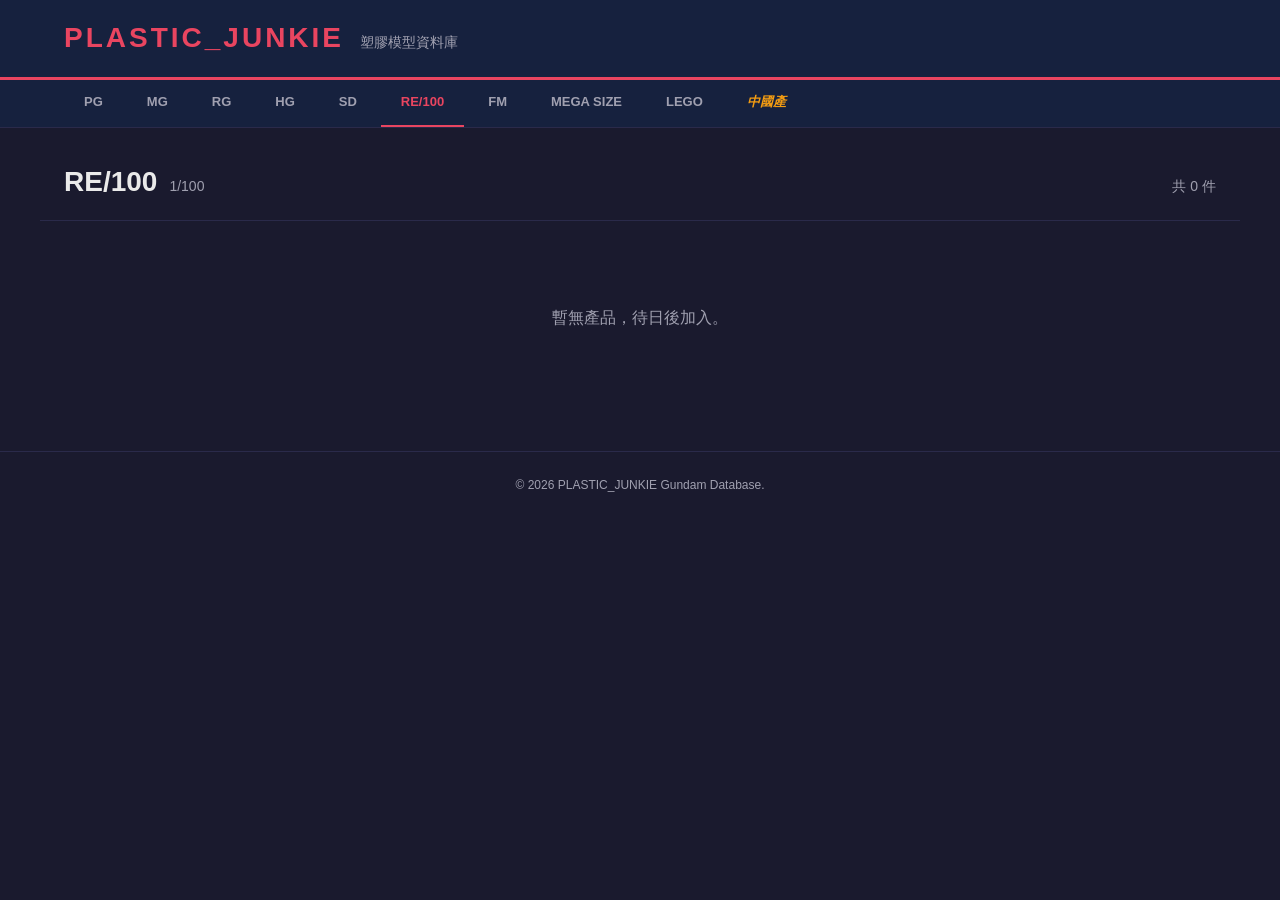
<file: series-re100.html>
<!DOCTYPE html>
<html lang="zh-HK">
<head>
    <meta charset="UTF-8">
    <meta name="viewport" content="width=device-width, initial-scale=1.0">
    <title>RE/100 系列 - PLASTIC_JUNKIE</title>
    <link rel="stylesheet" href="style.css">
</head>
<body>
    <header class="site-header">
        <div class="header-inner">
            <a href="index.html" class="logo">PLASTIC_JUNKIE</a>
            <span class="subtitle">塑膠模型資料庫</span>
        </div>
    </header>

    <nav class="series-nav">
        <ul>
            <li><a href="series-pg.html">PG</a></li>
            <li><a href="series-mg.html">MG</a></li>
            <li><a href="series-rg.html">RG</a></li>
            <li><a href="series-hg.html">HG</a></li>
            <li><a href="series-sd.html">SD</a></li>
            <li><a href="series-re100.html" class="active">RE/100</a></li>
            <li><a href="series-fm.html">FM</a></li>
            <li><a href="series-megasize.html">MEGA SIZE</a></li>
            <li><a href="series-lego.html">LEGO</a></li>
            <li><a href="series-china.html" class="nav-warning">中國產</a></li>
        </ul>
    </nav>

    <main>
        <div class="series-header">
            <h1>RE/100</h1>
            <span class="series-scale">1/100</span>
            <span class="series-count" id="product-count"></span>
        </div>

        <div class="product-grid" id="product-grid">
        </div>
    </main>

    <footer class="site-footer">
        <p>&copy; 2026 PLASTIC_JUNKIE Gundam Database.</p>
    </footer>

    <script src="data.js"></script>
    <script src="series.js"></script>
    <script>
        loadSeries('RE100');
    </script>
</body>
</html>
</file>
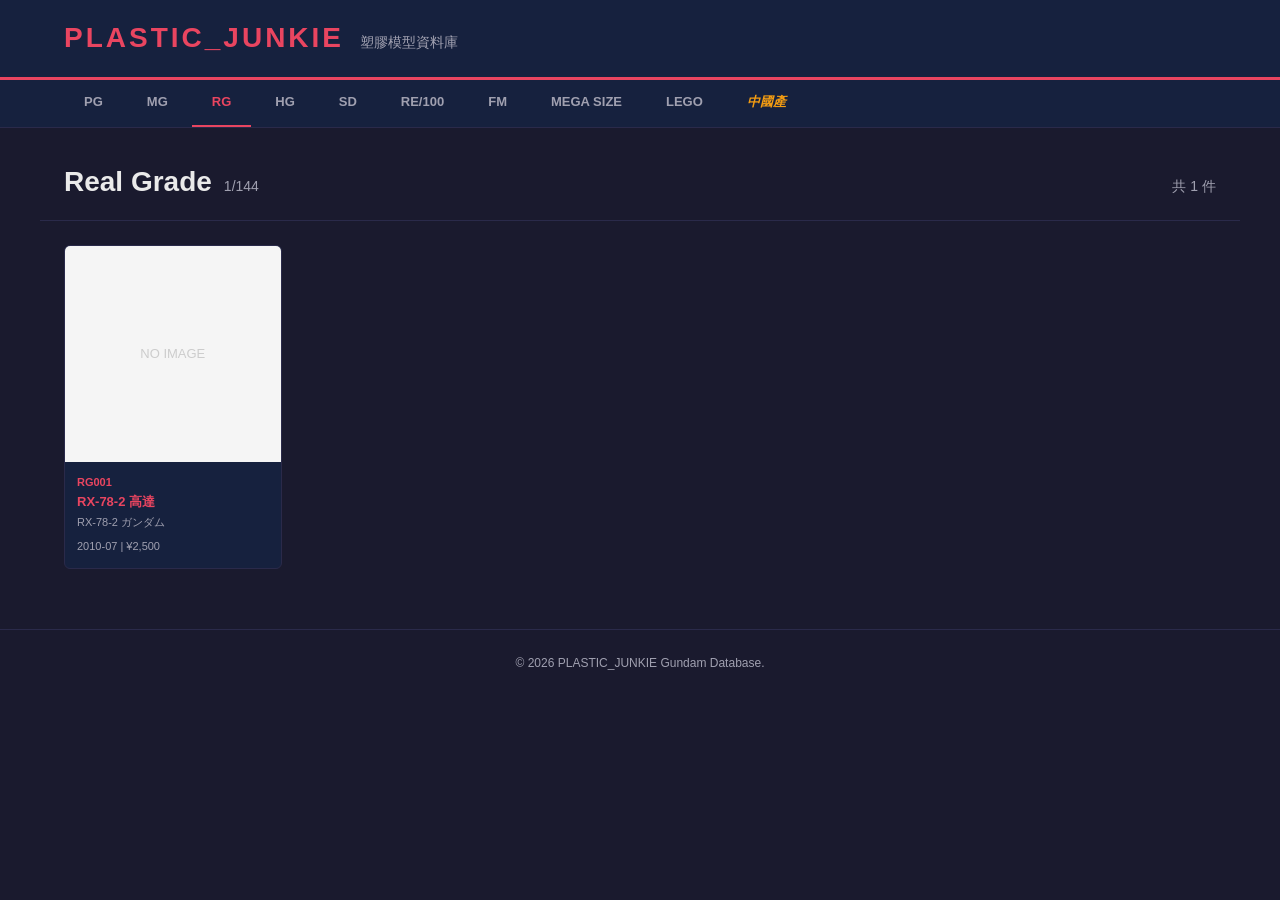
<file: series-rg.html>
<!DOCTYPE html>
<html lang="zh-HK">
<head>
    <meta charset="UTF-8">
    <meta name="viewport" content="width=device-width, initial-scale=1.0">
    <title>Real Grade 系列 - PLASTIC_JUNKIE</title>
    <link rel="stylesheet" href="style.css">
</head>
<body>
    <header class="site-header">
        <div class="header-inner">
            <a href="index.html" class="logo">PLASTIC_JUNKIE</a>
            <span class="subtitle">塑膠模型資料庫</span>
        </div>
    </header>

    <nav class="series-nav">
        <ul>
            <li><a href="series-pg.html">PG</a></li>
            <li><a href="series-mg.html">MG</a></li>
            <li><a href="series-rg.html" class="active">RG</a></li>
            <li><a href="series-hg.html">HG</a></li>
            <li><a href="series-sd.html">SD</a></li>
            <li><a href="series-re100.html">RE/100</a></li>
            <li><a href="series-fm.html">FM</a></li>
            <li><a href="series-megasize.html">MEGA SIZE</a></li>
            <li><a href="series-lego.html">LEGO</a></li>
            <li><a href="series-china.html" class="nav-warning">中國產</a></li>
        </ul>
    </nav>

    <main>
        <div class="series-header">
            <h1>Real Grade</h1>
            <span class="series-scale">1/144</span>
            <span class="series-count" id="product-count"></span>
        </div>

        <div class="product-grid" id="product-grid">
        </div>
    </main>

    <footer class="site-footer">
        <p>&copy; 2026 PLASTIC_JUNKIE Gundam Database.</p>
    </footer>

    <script src="data.js"></script>
    <script src="series.js"></script>
    <script>
        loadSeries('RG');
    </script>
</body>
</html>
</file>
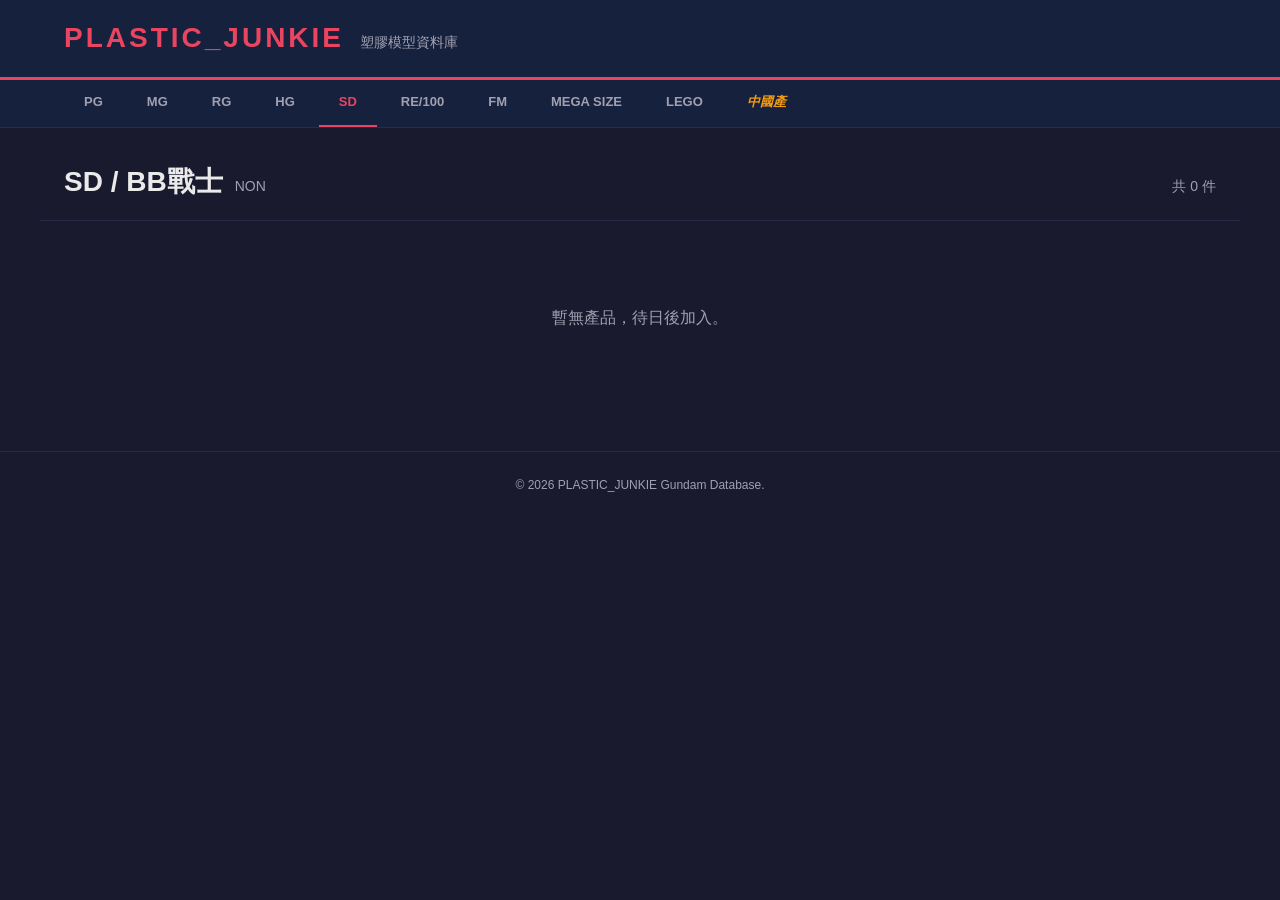
<file: series-sd.html>
<!DOCTYPE html>
<html lang="zh-HK">
<head>
    <meta charset="UTF-8">
    <meta name="viewport" content="width=device-width, initial-scale=1.0">
    <title>SD / BB戰士 系列 - PLASTIC_JUNKIE</title>
    <link rel="stylesheet" href="style.css">
</head>
<body>
    <header class="site-header">
        <div class="header-inner">
            <a href="index.html" class="logo">PLASTIC_JUNKIE</a>
            <span class="subtitle">塑膠模型資料庫</span>
        </div>
    </header>

    <nav class="series-nav">
        <ul>
            <li><a href="series-pg.html">PG</a></li>
            <li><a href="series-mg.html">MG</a></li>
            <li><a href="series-rg.html">RG</a></li>
            <li><a href="series-hg.html">HG</a></li>
            <li><a href="series-sd.html" class="active">SD</a></li>
            <li><a href="series-re100.html">RE/100</a></li>
            <li><a href="series-fm.html">FM</a></li>
            <li><a href="series-megasize.html">MEGA SIZE</a></li>
            <li><a href="series-lego.html">LEGO</a></li>
            <li><a href="series-china.html" class="nav-warning">中國產</a></li>
        </ul>
    </nav>

    <main>
        <div class="series-header">
            <h1>SD / BB戰士</h1>
            <span class="series-scale">NON</span>
            <span class="series-count" id="product-count"></span>
        </div>

        <div class="product-grid" id="product-grid">
        </div>
    </main>

    <footer class="site-footer">
        <p>&copy; 2026 PLASTIC_JUNKIE Gundam Database.</p>
    </footer>

    <script src="data.js"></script>
    <script src="series.js"></script>
    <script>
        loadSeries('SD');
    </script>
</body>
</html>
</file>
<file: style.css>
/* ========== Reset & Base ========== */
*, *::before, *::after { box-sizing: border-box; margin: 0; padding: 0; }

:root {
    --bg: #1a1a2e;
    --bg-secondary: #16213e;
    --card-bg: #0f3460;
    --accent: #e94560;
    --accent-hover: #ff6b81;
    --text: #eaeaea;
    --text-muted: #a0a0b0;
    --border: #2a2a4a;
    --white-bg: #f5f5f5;
}

body {
    font-family: 'Segoe UI', 'Microsoft YaHei', 'Noto Sans HK', sans-serif;
    background: var(--bg);
    color: var(--text);
    line-height: 1.6;
    min-height: 100vh;
}

a { color: var(--accent); text-decoration: none; }
a:hover { color: var(--accent-hover); }

/* ========== Header ========== */
.site-header {
    background: var(--bg-secondary);
    border-bottom: 3px solid var(--accent);
    padding: 16px 0;
    position: sticky;
    top: 0;
    z-index: 100;
}
.header-inner {
    max-width: 1200px;
    margin: 0 auto;
    padding: 0 24px;
    display: flex;
    align-items: baseline;
    gap: 16px;
}
.logo {
    font-size: 28px;
    font-weight: 900;
    color: var(--accent);
    letter-spacing: 3px;
}
.subtitle {
    font-size: 14px;
    color: var(--text-muted);
}

/* ========== Series Nav ========== */
.series-nav {
    background: var(--bg-secondary);
    border-bottom: 1px solid var(--border);
}
.series-nav ul {
    max-width: 1200px;
    margin: 0 auto;
    padding: 0 24px;
    display: flex;
    list-style: none;
    gap: 4px;
    overflow-x: auto;
}
.series-nav a {
    display: block;
    padding: 12px 20px;
    font-size: 13px;
    font-weight: 700;
    color: var(--text-muted);
    border-bottom: 2px solid transparent;
    transition: all 0.2s;
    white-space: nowrap;
}
.series-nav a:hover,
.series-nav a.active {
    color: var(--accent);
    border-bottom-color: var(--accent);
}

/* ========== Hero ========== */
.hero {
    text-align: center;
    padding: 60px 24px 40px;
}
.hero h1 {
    font-size: 36px;
    font-weight: 900;
    letter-spacing: 8px;
    margin-bottom: 12px;
}
.hero p {
    color: var(--text-muted);
    font-size: 16px;
}

/* ========== Series Grid (Home) ========== */
.series-grid {
    max-width: 1200px;
    margin: 0 auto;
    padding: 0 24px 60px;
    display: grid;
    grid-template-columns: repeat(auto-fill, minmax(260px, 1fr));
    gap: 20px;
}
.series-card {
    background: var(--bg-secondary);
    border-radius: 8px;
    overflow: hidden;
    border: 1px solid var(--border);
    transition: transform 0.2s, border-color 0.2s;
}
.series-card:hover {
    transform: translateY(-4px);
    border-color: var(--accent);
}
.series-card-img.placeholder {
    height: 140px;
    display: flex;
    align-items: center;
    justify-content: center;
    font-size: 48px;
    font-weight: 900;
    color: rgba(255,255,255,0.15);
    background: var(--card-bg);
}
.pg-bg { background: linear-gradient(135deg, #c0392b, #e74c3c) !important; }
.mg-bg { background: linear-gradient(135deg, #2471a3, #2e86c1) !important; }
.rg-bg { background: linear-gradient(135deg, #1e8449, #27ae60) !important; }
.hg-bg { background: linear-gradient(135deg, #b9770e, #f39c12) !important; }
.sd-bg { background: linear-gradient(135deg, #7d3c98, #a569bd) !important; }
.re100-bg { background: linear-gradient(135deg, #117a65, #1abc9c) !important; }
.fm-bg { background: linear-gradient(135deg, #626567, #808b96) !important; }
.mega-bg { background: linear-gradient(135deg, #935116, #dc7633) !important; }
.lego-bg { background: linear-gradient(135deg, #d32f2f, #fdd835) !important; }
.china-bg { background: linear-gradient(135deg, #4a148c, #e91e63) !important; }

.series-card-info {
    padding: 20px;
}
.series-card-info h2 {
    font-size: 18px;
    margin-bottom: 4px;
}
.scale {
    display: block;
    font-size: 13px;
    color: var(--text-muted);
    margin-bottom: 12px;
}
.btn {
    display: inline-block;
    padding: 8px 24px;
    background: var(--accent);
    color: #fff;
    border-radius: 4px;
    font-size: 13px;
    font-weight: 600;
    transition: background 0.2s;
}
.btn:hover { background: var(--accent-hover); color: #fff; }
.btn-warning { background: #6c3483; }
.btn-warning:hover { background: #8e44ad; color: #fff; }
.nav-warning { color: #f39c12 !important; font-style: italic; }
.nav-warning:hover { color: #f1c40f !important; border-bottom-color: #f39c12 !important; }

/* Warning Banner */
.warning-banner {
    background: linear-gradient(135deg, #3e1a47, #4a148c);
    border: 1px solid #e91e63;
    border-radius: 6px;
    padding: 14px 20px;
    margin-bottom: 24px;
    display: flex;
    align-items: center;
    gap: 10px;
    font-size: 14px;
    color: #f5c6d0;
}
.warning-banner .warning-icon {
    font-size: 22px;
    flex-shrink: 0;
}
.warning-banner strong {
    color: #ffb74d;
}

/* ========== Series Page ========== */
.series-header {
    max-width: 1200px;
    margin: 0 auto;
    padding: 32px 24px 16px;
    display: flex;
    align-items: baseline;
    gap: 12px;
    border-bottom: 1px solid var(--border);
}
.series-header h1 {
    font-size: 28px;
    font-weight: 900;
}
.series-header .series-scale {
    font-size: 14px;
    color: var(--text-muted);
}
.series-header .series-count {
    margin-left: auto;
    font-size: 14px;
    color: var(--text-muted);
}

/* ========== Product Grid ========== */
.product-grid {
    max-width: 1200px;
    margin: 0 auto;
    padding: 24px 24px 60px;
    display: grid;
    grid-template-columns: repeat(auto-fill, minmax(200px, 1fr));
    gap: 16px;
}
.product-card {
    background: var(--bg-secondary);
    border: 1px solid var(--border);
    border-radius: 6px;
    overflow: hidden;
    transition: transform 0.2s, border-color 0.2s;
}
.product-card:hover {
    transform: translateY(-2px);
    border-color: var(--accent);
}
.product-card-img {
    width: 100%;
    aspect-ratio: 1;
    background: var(--white-bg);
    display: flex;
    align-items: center;
    justify-content: center;
    color: #ccc;
    font-size: 13px;
    overflow: hidden;
}
.product-card-img img {
    width: 100%;
    height: 100%;
    object-fit: contain;
    padding: 12px;
}
.product-card-body {
    padding: 12px;
}
.product-card-body .product-no {
    font-size: 11px;
    color: var(--accent);
    font-weight: 600;
    margin-bottom: 2px;
}
.product-card-body .product-name {
    font-size: 13px;
    font-weight: 600;
    margin-bottom: 4px;
    line-height: 1.3;
}
.product-card-body .product-name-jp {
    font-size: 11px;
    color: var(--text-muted);
    margin-bottom: 6px;
}
.product-card-body .product-release {
    font-size: 11px;
    color: var(--text-muted);
}

/* ========== Product Detail Page ========== */
.product-detail {
    max-width: 1000px;
    margin: 0 auto;
    padding: 32px 24px 60px;
}
.back-link {
    display: inline-block;
    margin-bottom: 24px;
    font-size: 13px;
    color: var(--text-muted);
}
.back-link:hover { color: var(--accent); }
.product-info-bar {
    display: flex;
    flex-wrap: wrap;
    gap: 12px 32px;
    padding: 16px 0;
    border-bottom: 1px solid var(--border);
    margin-bottom: 24px;
}
.product-info-bar .info-item {
    font-size: 13px;
}
.product-info-bar .info-label {
    color: var(--text-muted);
    margin-right: 6px;
}
.product-info-bar .info-value {
    font-weight: 600;
}
.product-name-en {
    font-size: 14px;
    color: var(--text-muted);
    margin-bottom: 24px;
}

/* Image Gallery */
.image-gallery {
    display: grid;
    grid-template-columns: repeat(auto-fill, minmax(280px, 1fr));
    gap: 12px;
    margin-bottom: 32px;
}
.gallery-section {
    margin-bottom: 32px;
}
.gallery-section h2,
.product-notes h2 {
    font-size: 16px;
    margin-bottom: 12px;
}
.gallery-section .image-gallery {
    margin-bottom: 0;
}
.product-notes {
    background: var(--bg-secondary);
    border: 1px solid var(--border);
    border-radius: 6px;
    padding: 20px;
}
.product-notes p {
    color: var(--text-muted);
    font-size: 14px;
}
.gallery-item {
    background: var(--white-bg);
    border-radius: 4px;
    overflow: hidden;
    aspect-ratio: 4/3;
    display: flex;
    align-items: center;
    justify-content: center;
    color: #ccc;
    font-size: 13px;
}
.gallery-item img {
    width: 100%;
    height: 100%;
    object-fit: contain;
    padding: 8px;
}
.gallery-item.placeholder::after {
    content: "No Image";
    font-size: 14px;
}

/* ========== Footer ========== */
.site-footer {
    text-align: center;
    padding: 24px;
    color: var(--text-muted);
    font-size: 12px;
    border-top: 1px solid var(--border);
}

/* ========== Responsive ========== */
@media (max-width: 768px) {
    .series-nav ul { padding: 0 12px; gap: 0; }
    .series-nav a { padding: 10px 14px; font-size: 12px; }
    .hero h1 { font-size: 24px; letter-spacing: 4px; }
    .series-grid { grid-template-columns: repeat(auto-fill, minmax(160px, 1fr)); gap: 12px; }
    .product-grid { grid-template-columns: repeat(auto-fill, minmax(150px, 1fr)); gap: 10px; }
}
</file>
